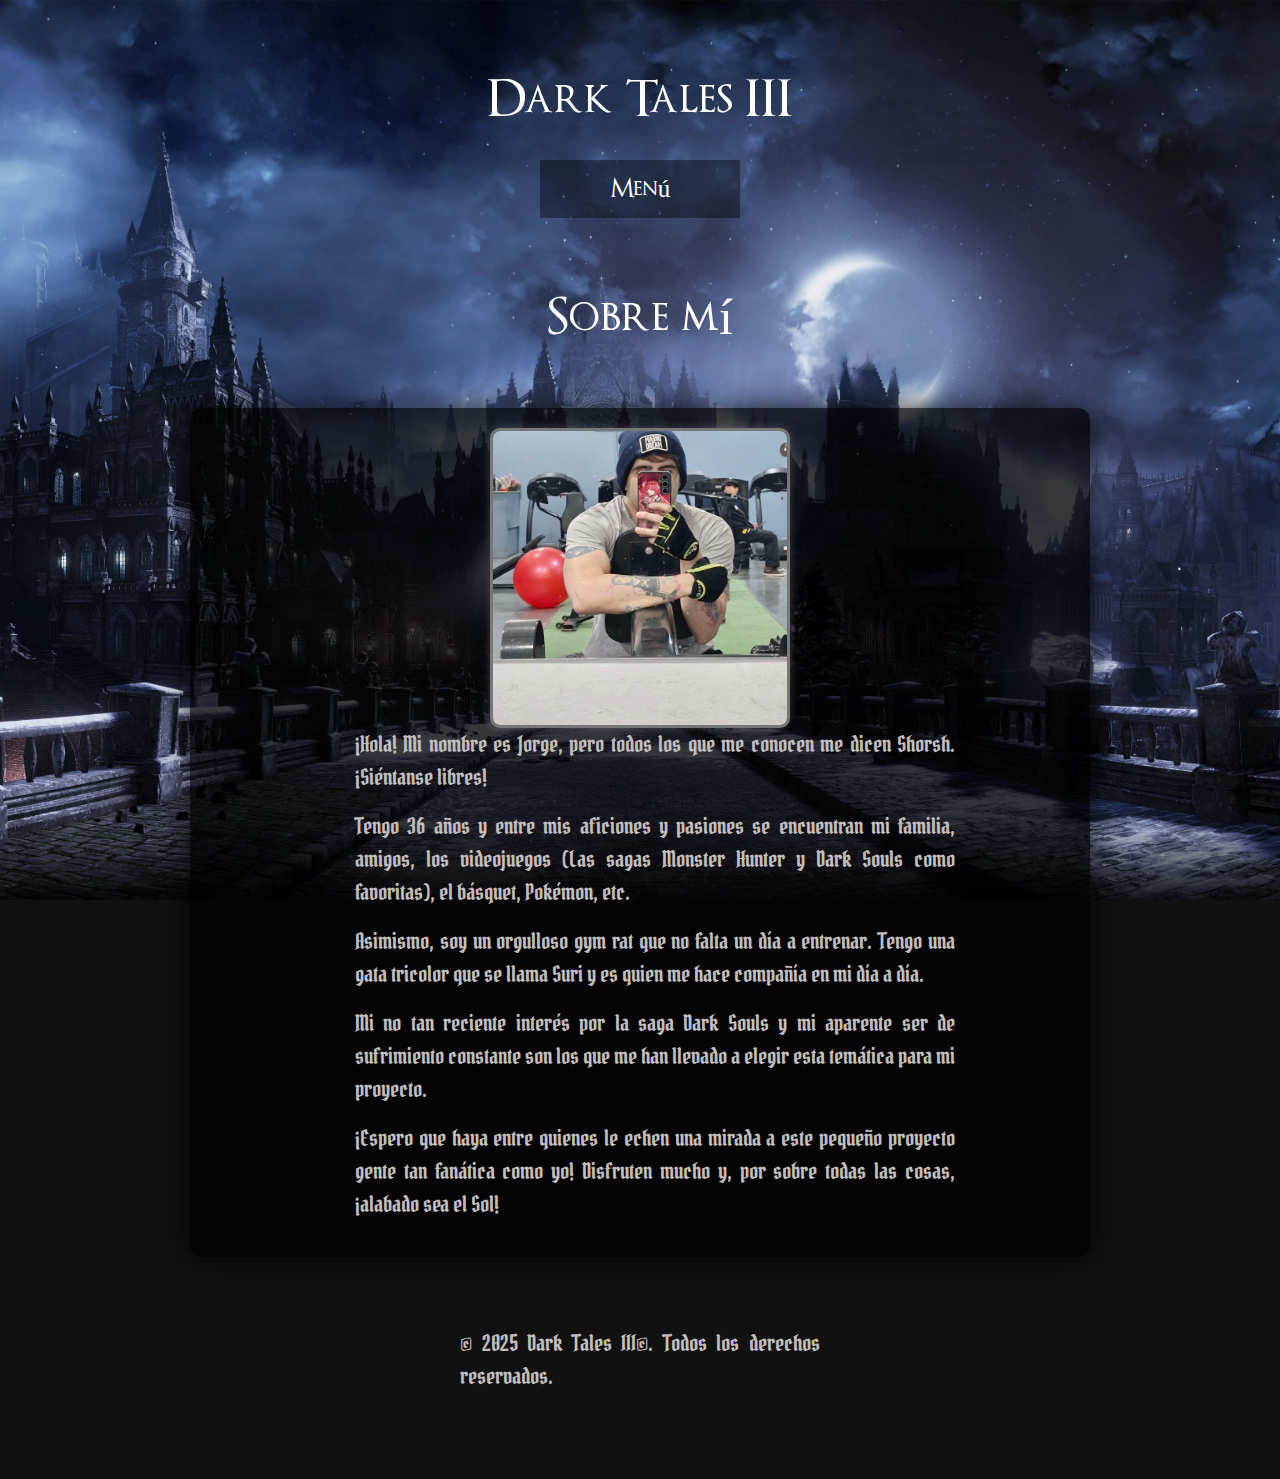
<file: about-me.html>
<!DOCTYPE html>
<html lang="es">
<head>
    <meta charset="UTF-8">
    <meta name="viewport" content="width=device-width, initial-scale=1.0">
    <title>SOBRE MI</title>
    <link href="https://cdn.jsdelivr.net/npm/bootstrap@5.3.0/dist/css/bootstrap.min.css" rel="stylesheet">
    <link rel="stylesheet" href="./style/styles.css">
    
</head>
<body>
    <div class="container">
        <header>
            <h1>Dark Tales III</h1>
            <nav>
                <button class="dropdown-button">Menú</button>
                <div class="dropdown-menu">
                <a href="index.html">Inicio</a>
                <a href="lore.html">Lore</a>
                <a href="galery.html">Galería</a>
                <a href="contact.html">Contacto</a>
                </div>
            </nav>
        </header>
        <div class="d-flex justify-content-end">
        </div>
        <h1>Sobre mí</h1>
        <div class="about-container">
            <img class="about-image" src="./img/Shorsh.jpg" alt="It's me, Mario">
            <div class="about-text">
                <p>¡Hola! Mi nombre es Jorge, pero todos los que me conocen me dicen Shorsh. ¡Siéntanse libres!</p>
                <p>Tengo 36 años y entre mis aficiones y pasiones se encuentran mi familia, amigos, los videojuegos (Las sagas Monster Hunter y Dark Souls como favoritas), el básquet, Pokémon, etc.</p>
                <p>Asimismo, soy un orgulloso gym rat que no falta un día a entrenar. Tengo una gata tricolor que se llama Suri y es quien me hace compañía en mi día a día.</p>
                <p>Mi no tan reciente interés por la saga Dark Souls y mi aparente ser de sufrimiento constante son los que me han llevado a elegir esta temática para mi proyecto.</p>
                <p>¡Espero que haya entre quienes le echen una mirada a este pequeño proyecto gente tan fanática como yo! Disfruten mucho y, por sobre todas las cosas, ¡alabado sea el Sol!</p>
            </div>
        </div>
        <footer>
            <p>&copy; 2025 Dark Tales III©. Todos los derechos reservados.</p>
        </footer>
    </div>
</body>
</html>
</file>
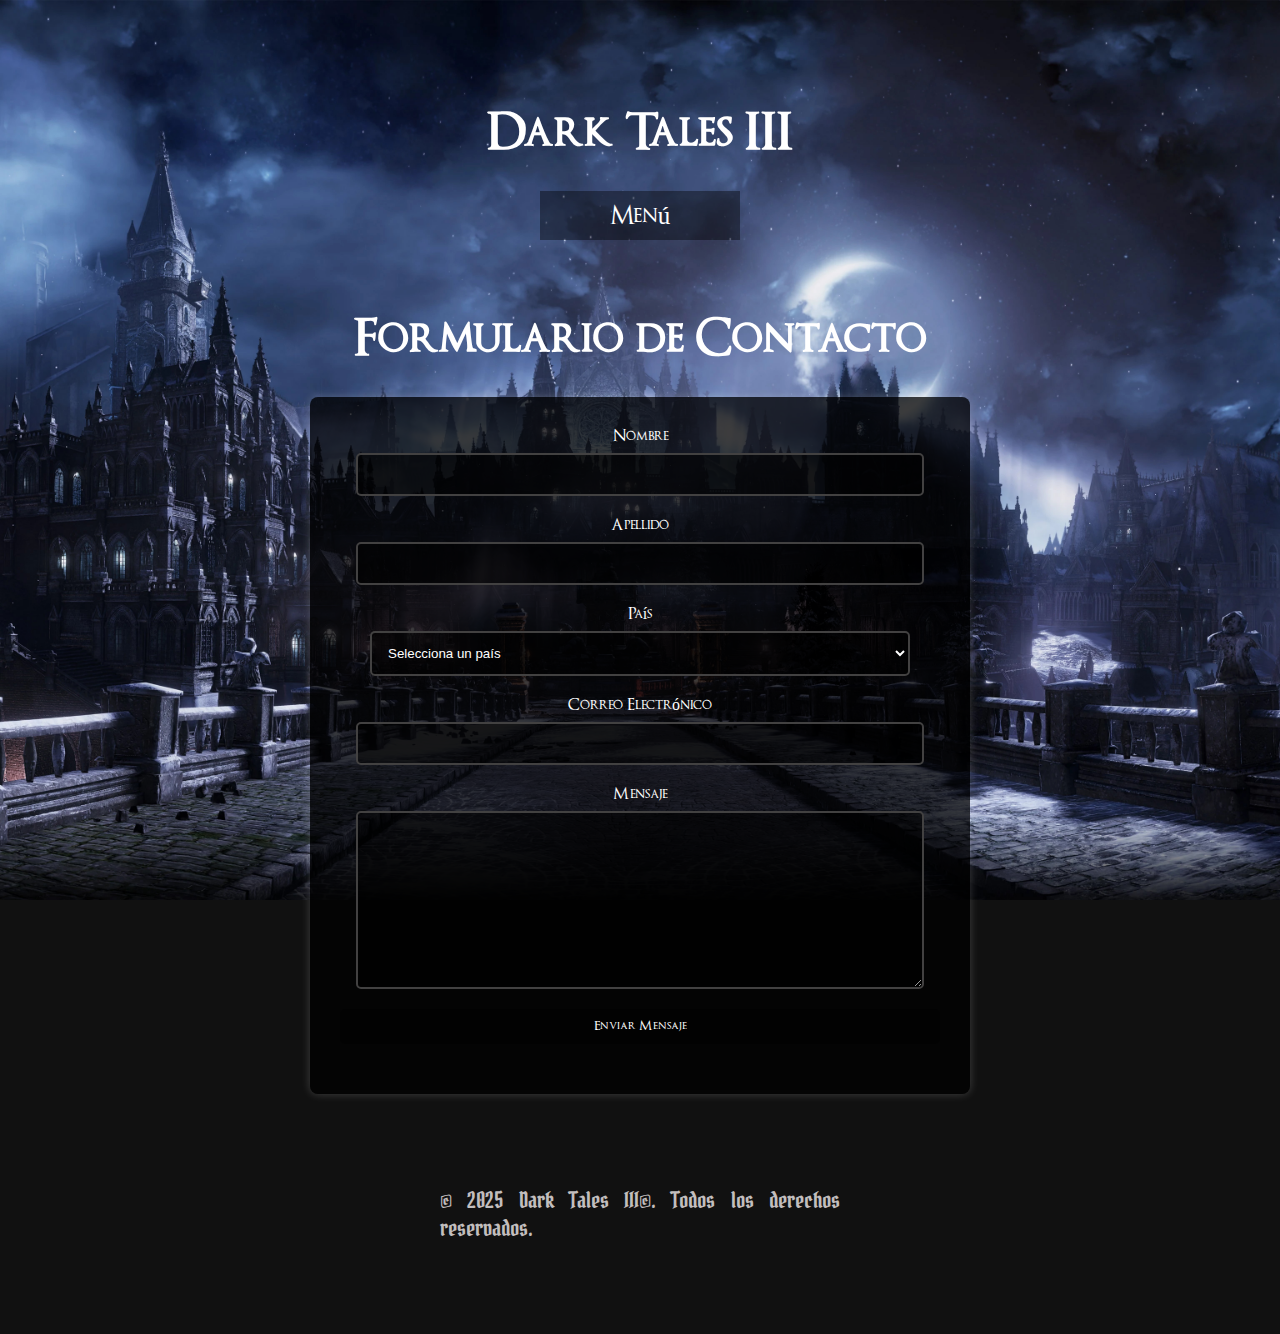
<file: contact.html>
<!DOCTYPE html>
<html lang="es">
<head>
    <meta charset="UTF-8">
    <meta name="viewport" content="width=device-width, initial-scale=1.0">
    <title>Contacto</title>
    <link rel="stylesheet" href="./style/styles.css">
<body>
    <div class="container">
        <header>
            <h1>Dark Tales III</h1>
            <nav>
                <button class="dropdown-button">Menú</button>
                <div class="dropdown-menu">
                <a href="index.html">Inicio</a>
                <a href="lore.html">Lore</a>
                <a href="galery.html">Galería</a>
                <a href="about-me.html">Sobre mí</a>
                </div>
            </nav>
        </header>

        <h1>Formulario de Contacto</h1>
        <div class="form-container">
            <form action="submit_form.php" method="POST">
                <div class="form-group">
                    <label for="nombre">Nombre</label>
                    <input type="text" id="nombre" name="nombre" required>
                </div>

                <div class="form-group">
                    <label for="apellido">Apellido</label>
                    <input type="text" id="apellido" name="apellido" required>
                </div>

                <div class="form-group">
                    <label for="pais">País</label>
                    <select id="pais" name="pais" required>
                        <option value="">Selecciona un país</option>
                        <option value="Argentina">Argentina</option>
                        <option value="Brasil">Brasil</option>
                        <option value="Bolivia">Bolivia</option>
                        <option value="Chile">Chile</option>
                        <option value="Colombia">Colombia</option>
                        <option value="México">México</option>
                        <option value="Paraguay">Paraguay</option>
                        <option value="Perú">Perú</option>
                    </select>
                </div>

                <div class="form-group">
                    <label for="email">Correo Electrónico</label>
                    <input type="email" id="email" name="email" required>
                </div>

                <div class="form-group">
                    <label for="mensaje">Mensaje</label>
                    <textarea id="mensaje" name="mensaje" required></textarea>
                </div>

                <div class="form-group">
                    <button type="submit">Enviar Mensaje</button>
                </div>
            </form>
        </div>

        <footer>
            <p>&copy; 2025 Dark Tales III©. Todos los derechos reservados.</p>
        </footer>
    </div>
</body>
</html>
</file>
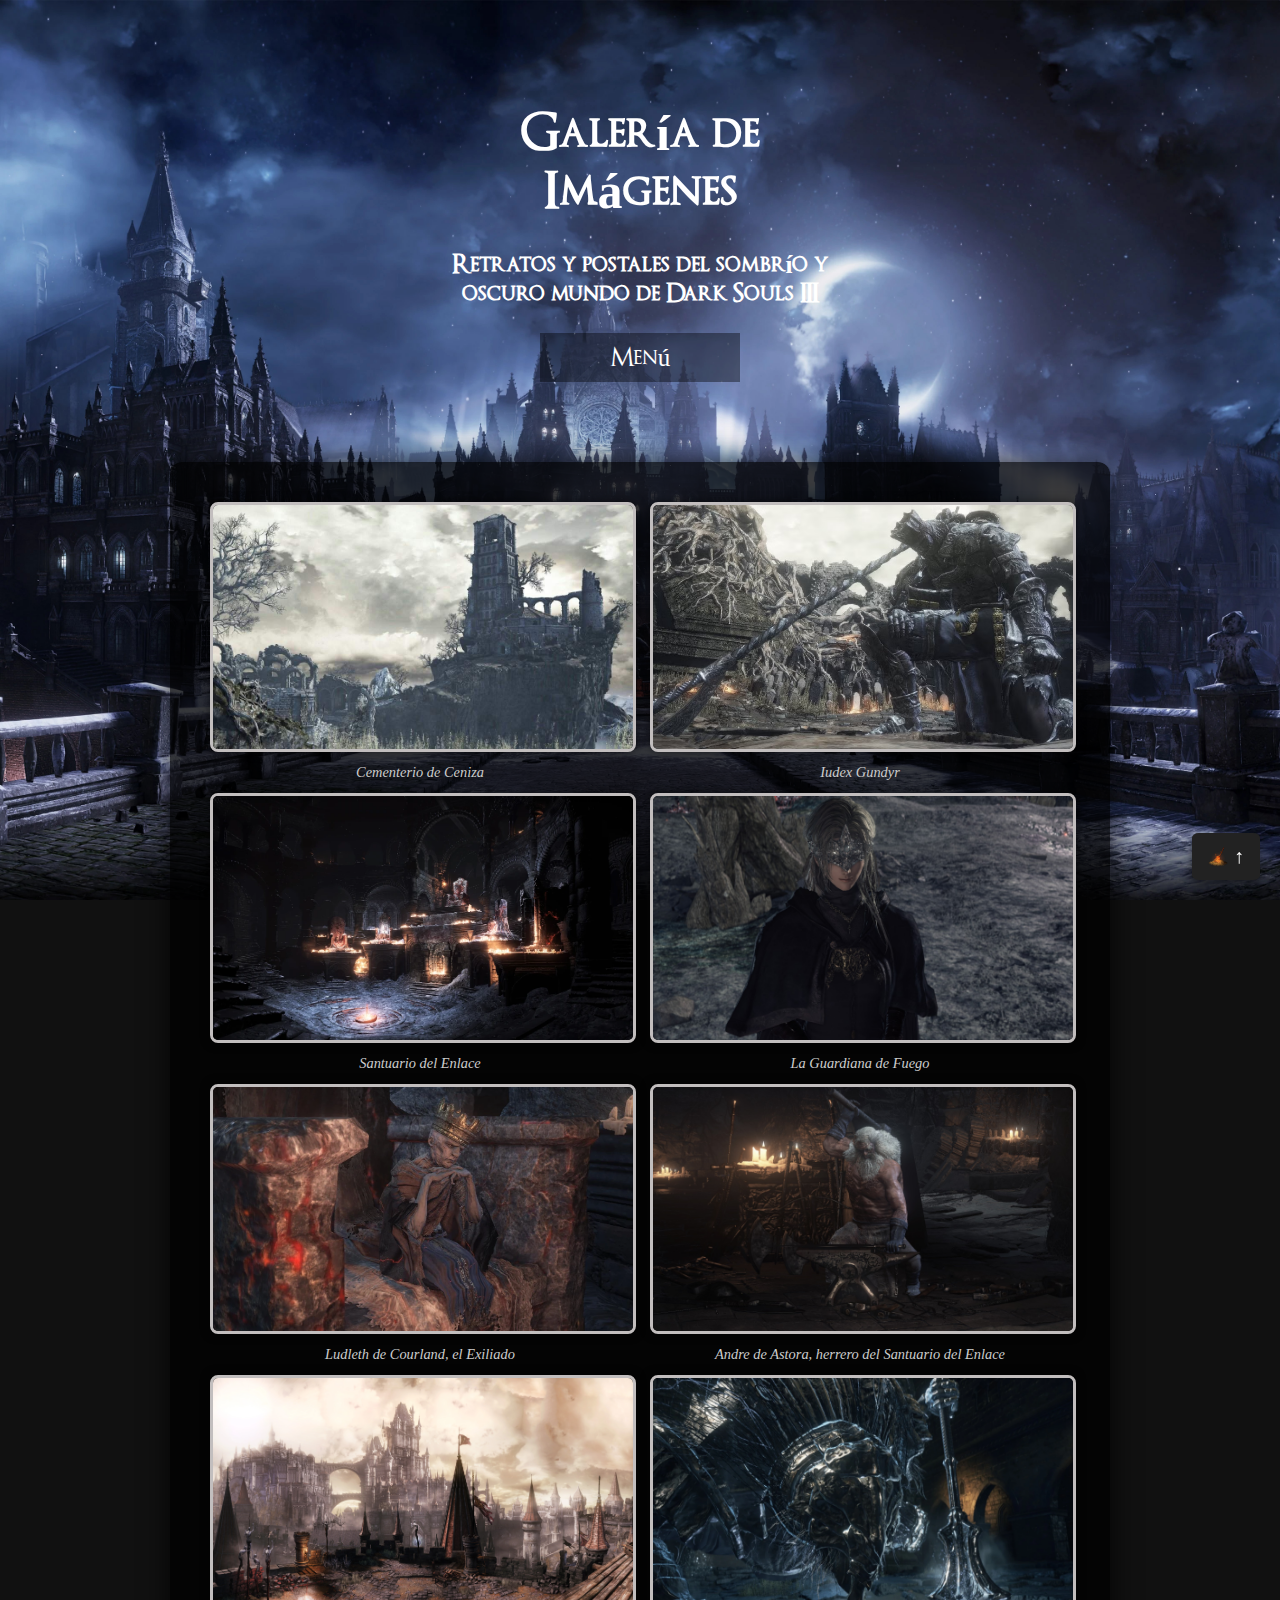
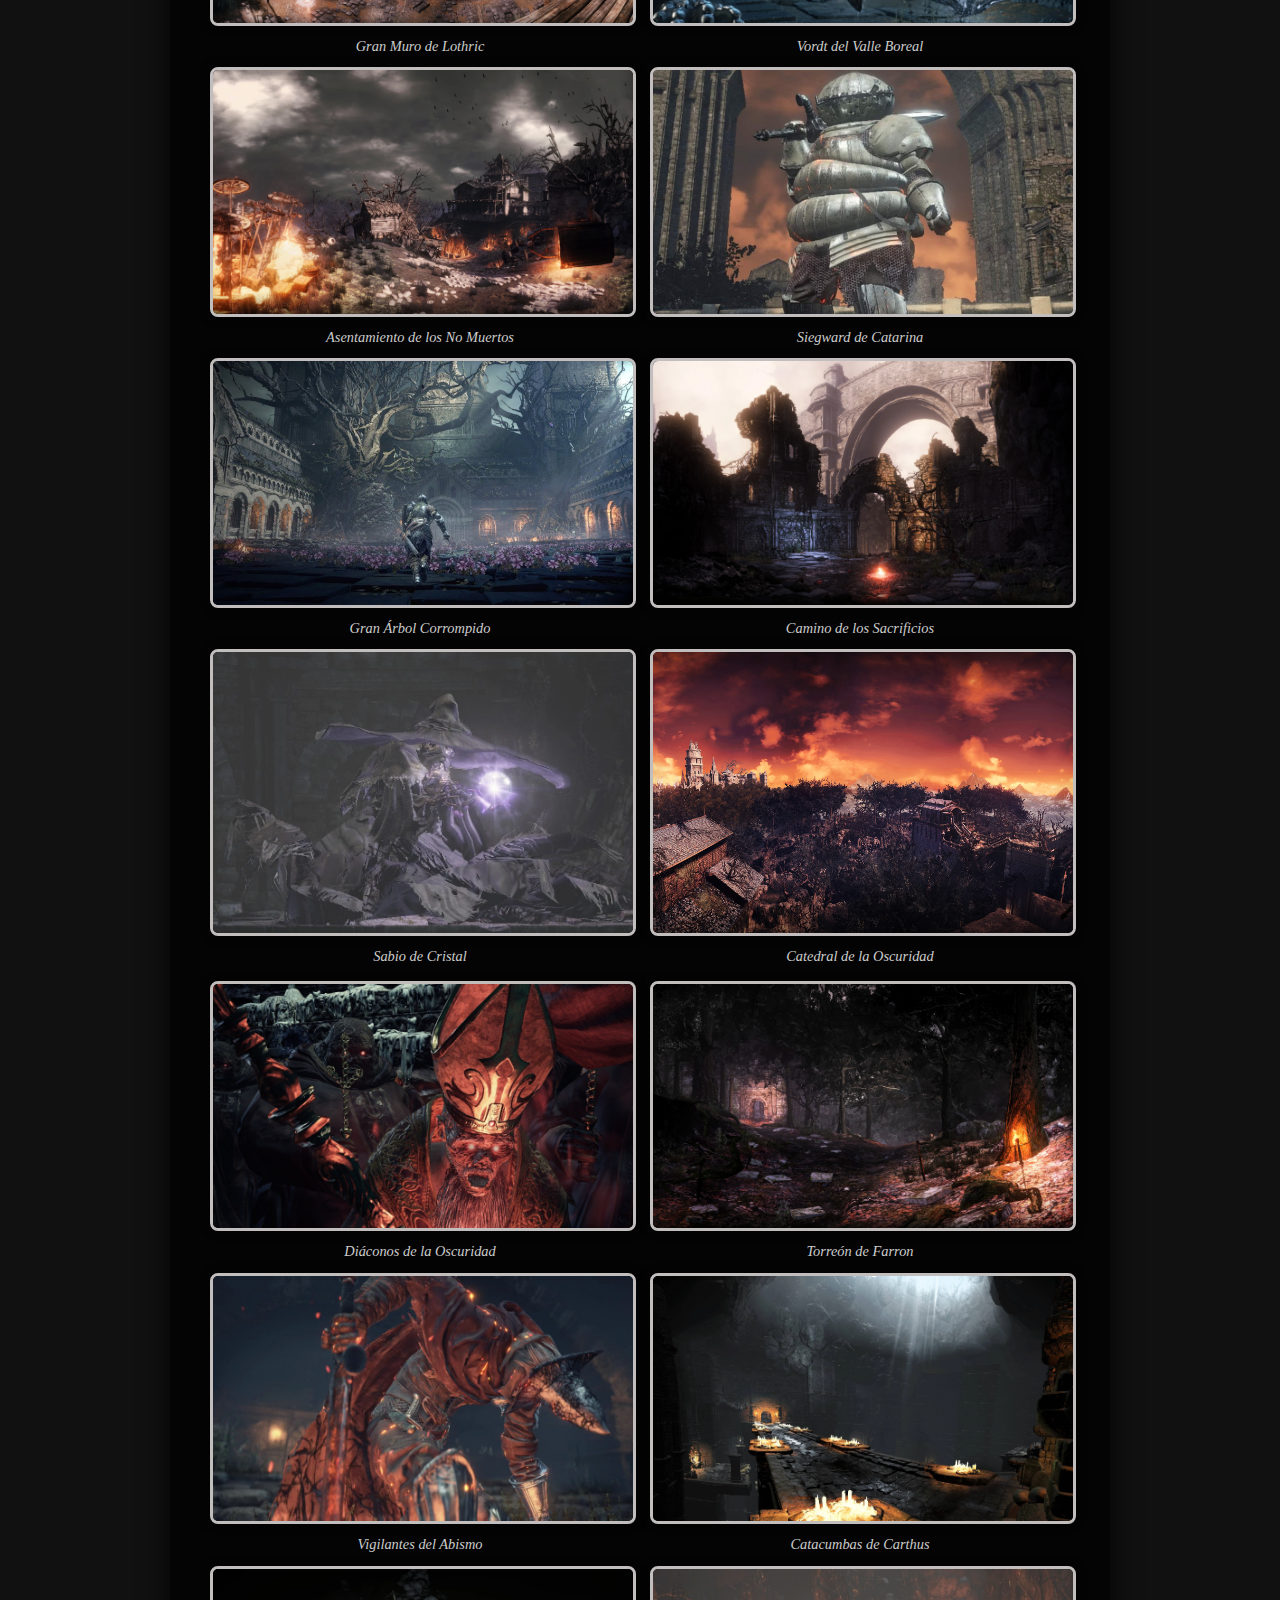
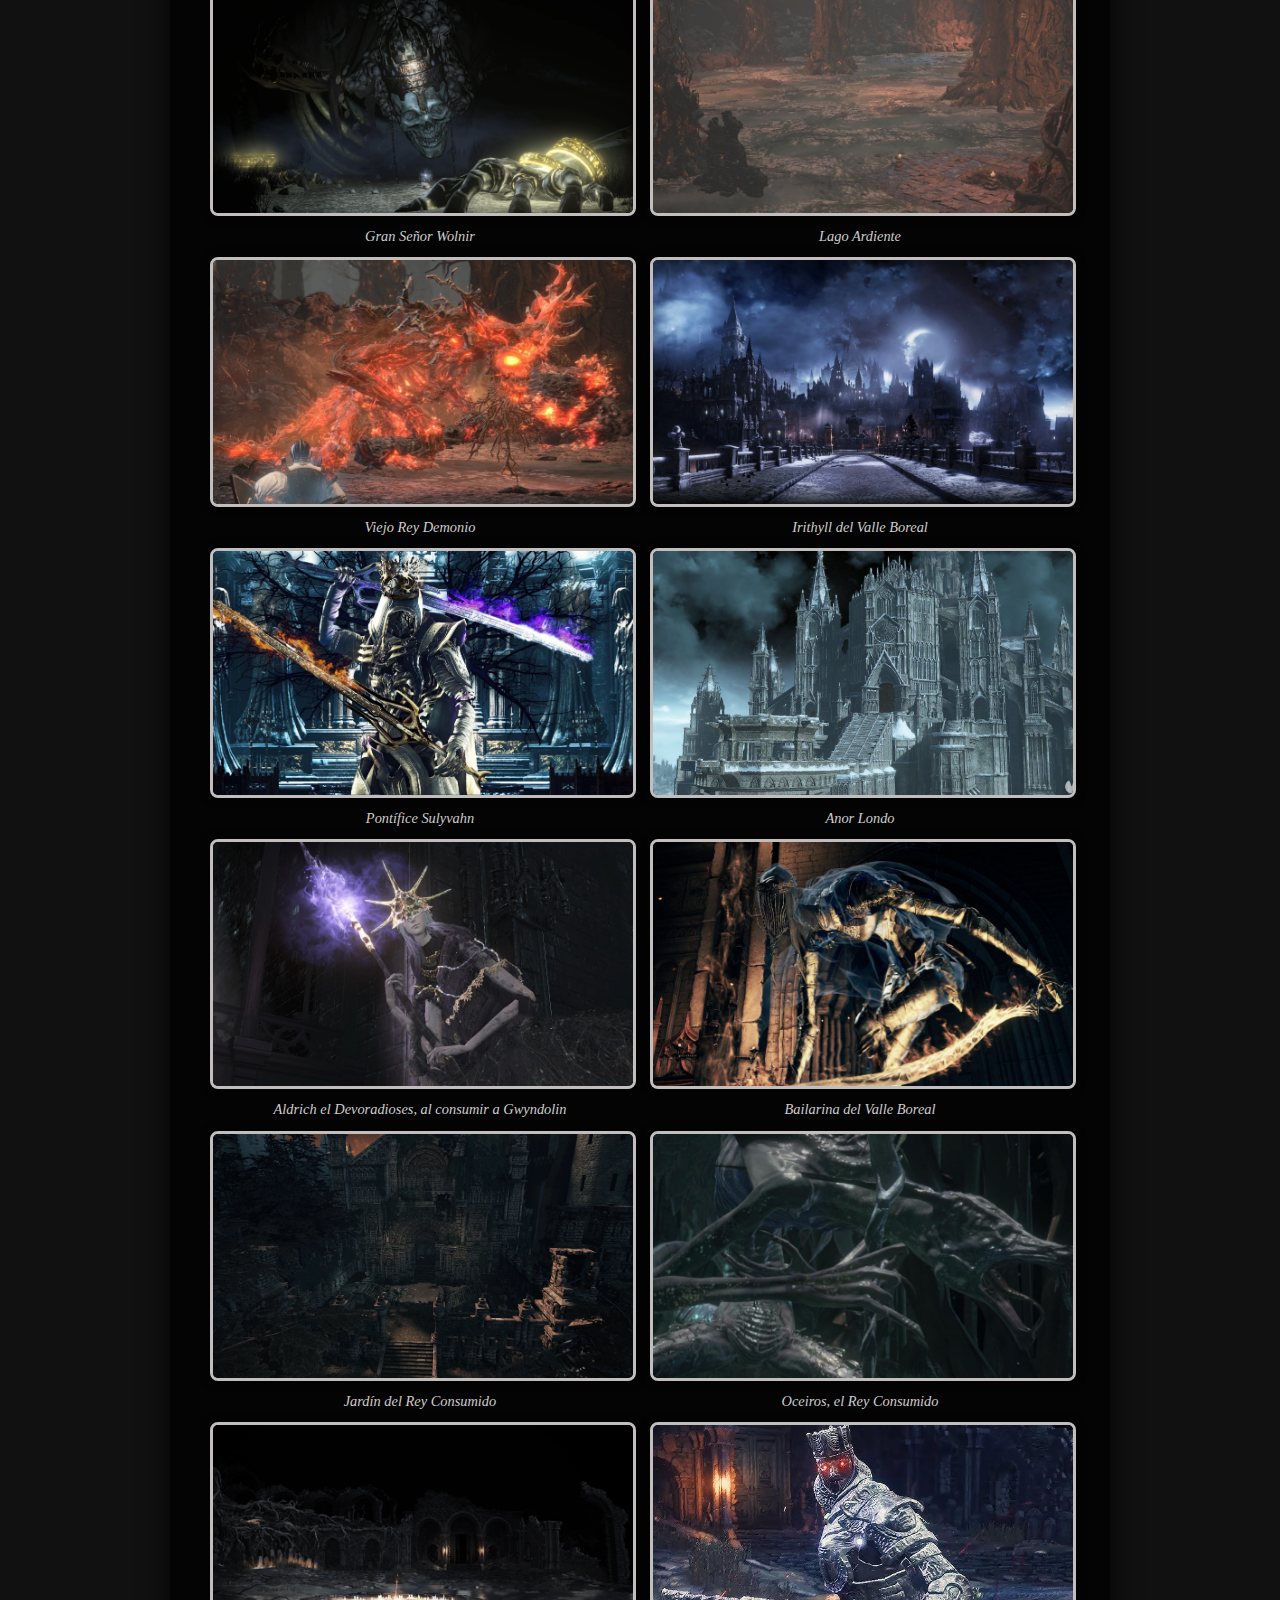
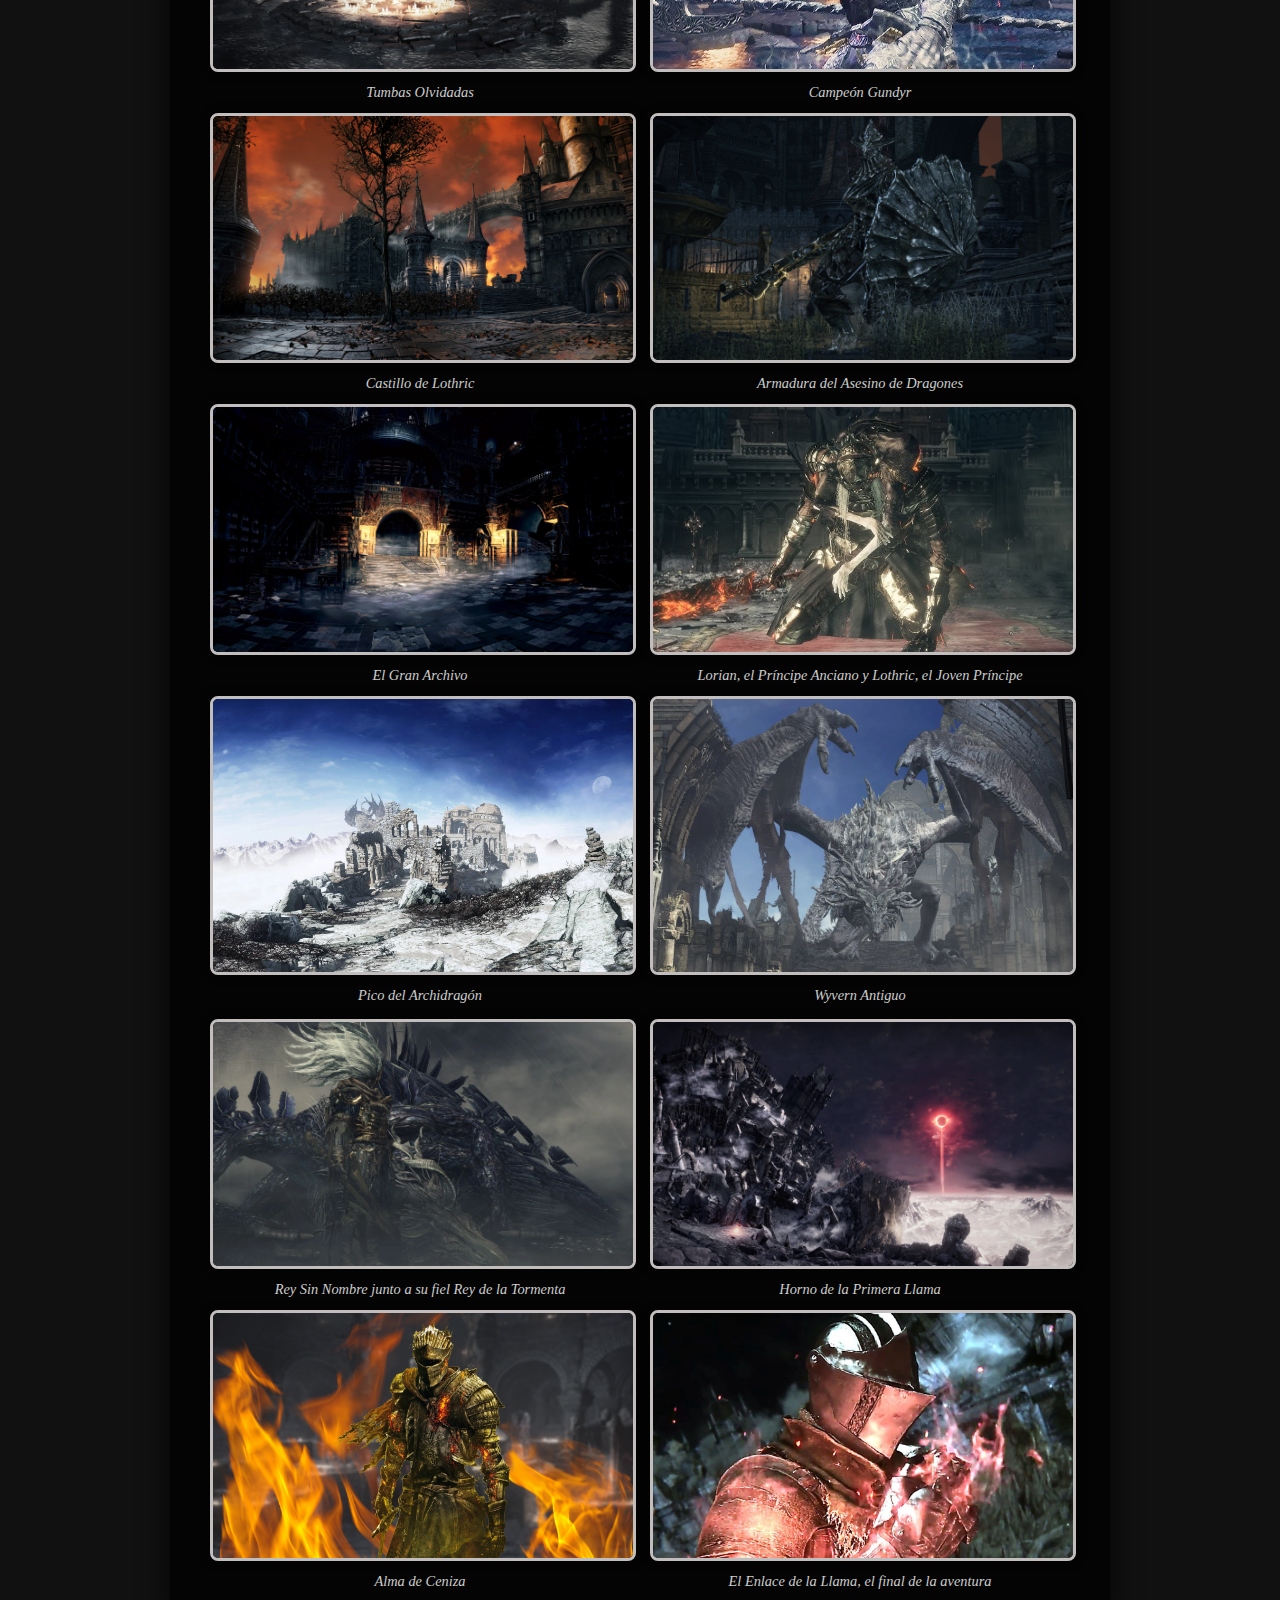
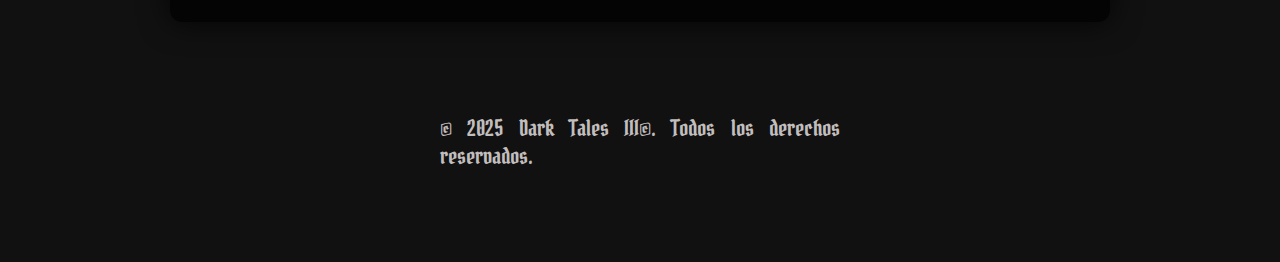
<file: galery.html>
<!DOCTYPE html>
<html lang="es">
<head>
    <meta charset="UTF-8">
    <meta name="viewport" content="width=device-width, initial-scale=1.0">
    <title>Galería de Imágenes</title>
    <link rel="stylesheet" href="./style/styles.css">
</head>
<body>
    <div id="top"></div>
        <header>
            <h1>Galería de Imágenes</h1>
            <h3>Retratos y postales del sombrío y oscuro mundo de Dark Souls III</h3>
            <nav>
                <button class="dropdown-button">Menú</button>
                <div class="dropdown-menu">
                <a href="index.html">Inicio</a>
                <a href="lore.html">Lore</a>
                <a href="about-me.html">Sobre mí</a>
                <a href="contact.html">Contacto</a>
                </div>
            </nav>
        </header>
    </div>
    
    <div class="about-container">
        <div class="galeria">
            <figure>
                <img class="galery-img" src="./img/cementerio-ds.jpg" alt="Cementerio de Ceniza, donde todo comienza.">
                <figcaption>Cementerio de Ceniza</figcaption>
            </figure>
            <figure>
                <img class="galery-img" src="./img/dark-souls-3-iudex-gundyr.avif" alt="Iudex Gundyr, nuestra primera prueba.">
                <figcaption>Iudex Gundyr</figcaption>
            </figure>
            <figure>
                <img class="galery-img" src="./img/Santuario_de_Enlace.webp" alt="El Santuario del Enlace, nuestro hogar en Dark Souls III.">
                <figcaption>Santuario del Enlace</figcaption>
            </figure>
            <figure>
                <img class="galery-img" src="./img/guardiana-de-fuego.jpeg" alt="La Guardiana de Fuego, nuestra fiel compañera y guía.">
                <figcaption>La Guardiana de Fuego</figcaption>
            </figure>
            <figure>
                <img class="galery-img" src="./img/Ludleth-the-exiled.webp" alt="Ludleth el Exiliado, el único de los Señores que permaneció en su trono.">
                <figcaption>Ludleth de Courland, el Exiliado</figcaption>
            </figure>
            <figure>
                <img class="galery-img" src="./img/andre-de-astora.jpg" alt="Andre, nuestro herrero de confianza.">
                <figcaption>Andre de Astora, herrero del Santuario del Enlace</figcaption>
            </figure>
            <figure>
                <img class="galery-img" src="./img/Gran_muro_de_Lothric.webp" alt="El Gran Muro de Lothric, fortaleza imponente.">
                <figcaption>Gran Muro de Lothric</figcaption>
            </figure>
            <figure>
                <img class="galery-img" src="./img/Vordt_del_Valle_Boreal.webp" alt="Vord del Valle Boreal. ¿Quién es un buen chico?.">
                <figcaption>Vordt del Valle Boreal</figcaption>
            </figure>
            <figure>
                <img class="galery-img" src="./img/Undead_Settlement_-_09.webp" alt="La casa de los huecos, el Asentamiento de los No Muertos.">
                <figcaption>Asentamiento de los No Muertos</figcaption>
            </figure>
            <figure>
                <img class="galery-img" src="./img/siegward-de-catarina.avif" alt="Siegward de Catarina, un ser de Luz en la Oscuridad.">
                <figcaption>Siegward de Catarina</figcaption>
            </figure>
            <figure>
                <img class="galery-img" src="./img/gran-arbol.jpg" alt="Gran Árbol Corrompido, tiene un regalo para nosotros.">
                <figcaption>Gran Árbol Corrompido</figcaption>
            </figure>
            <figure>
                <img class="galery-img" src="./img/Camino_de_los_Sacrificios.webp" alt="Camino de los Sacrificios. Oh, Anri.">
                <figcaption>Camino de los Sacrificios</figcaption>
            </figure>
            <figure>
                <img class="galery-img" src="./img/Sabio_de_cristal.webp" alt="El Sabio de Cristal. ¿Cuál es el verdadero?.">
                <figcaption>Sabio de Cristal</figcaption>
            </figure>
            <figure>
                <img class="galery-img" src="./img/Catedral_de_la_Oscuridad.webp" alt="Catedral de la Oscuridad, hogar de Aldrich.">
                <figcaption>Catedral de la Oscuridad</figcaption>
            </figure>
            <figure>
                <img class="galery-img" src="./img/diaconos.jpg" alt="Los Diáconos de la Oscuridad, fieles seguidores de Aldrich.">
                <figcaption>Diáconos de la Oscuridad</figcaption>
            </figure>
            <figure>
                <img class="galery-img" src="./img/Torreon_de_Farron.webp" alt="Torreón de Farron, un pantano putrefacto.">
                <figcaption>Torreón de Farron</figcaption>
            </figure>
            <figure>
                <img class="galery-img" src="./img/Vigilantote.jpg" alt="Vigilantes del Abismo, Señores de Ceniza corrompidos por la energía del Vacío.">
                <figcaption>Vigilantes del Abismo</figcaption>
            </figure>
            <figure>
                <img class="galery-img" src="./img/Catacumbas_de_Carthus.webp" alt="Las Catacumbas de Carthus nos reciben con un Halloween adelantado.">
                <figcaption>Catacumbas de Carthus</figcaption>
            </figure>
            <figure>
                <img class="galery-img" src="./img/Great_Lord_Wolnir.webp" alt="Gran Señor Wolnir, gobernante cruel que hizo un pacto con el Abismo.">
                <figcaption>Gran Señor Wolnir</figcaption>
            </figure>
            <figure>
                <img class="galery-img" src="./img/lago-ardiente.jpg" alt="El Lago Ardiente, fuente inagotable de titanita.">
                <figcaption>Lago Ardiente</figcaption>
            </figure>
            <figure>
                <img class="galery-img" src="./img/viejo-rey-demonio.jpg" alt="El Viejo Rey Demonio, monarca caído en desgracia.">
                <figcaption>Viejo Rey Demonio</figcaption>
            </figure>
            <figure>
                <img class="galery-img" src="./img/Irithyll_del_Valle_Boreal.webp" alt="Irithyll del Valle Boreal. Uno de los lugares más hermosos del reino de Lothric.">
                <figcaption>Irithyll del Valle Boreal</figcaption>
            </figure>
            <figure>
                <img class="galery-img" src="./img/pontifice-s.webp" alt="Pontífice Sulyvahn, el miedo encarnado de muchos.">
                <figcaption>Pontífice Sulyvahn</figcaption>
            </figure>
            <figure>
                <img class="galery-img" src="./img/anor-londo.jpg" alt="La magnífica y nostálgica Anor Londo, ciudad de Dioses.">
                <figcaption>Anor Londo</figcaption>
            </figure>
            <figure>
                <img class="galery-img" src="./img/Aldrich_el_Devoradioses_01.webp" alt="Aldrich el Devoradioses.">
                <figcaption>Aldrich el Devoradioses, al consumir a Gwyndolin</figcaption>
            </figure>
            <figure>
                <img class="galery-img" src="./img/dancer-boreal-valley.jpg" alt="La Bailarina del Valle Boreal, torturada por Sulyvahn y convertida en un monstruo.">
                <figcaption>Bailarina del Valle Boreal</figcaption>
            </figure>
            <figure>
                <img class="galery-img" src="./img/Jardin_del_Rey_Consumido.webp" alt="Jardín del Rey Consumido, la antesala de la batalla con Oceiros.">
                <figcaption>Jardín del Rey Consumido</figcaption>
            </figure>
            <figure>
                <img class="galery-img" src="./img/oceiros.jpg" alt="Oceiros, el Rey Consumido, transformado en un dragón ciego y demente.">
                <figcaption>Oceiros, el Rey Consumido</figcaption>
            </figure>
            <figure>
                <img class="galery-img" src="./img/Tumbas_Olvidadas.webp" alt="Las Tumbas Olvidadas, pasado de un presente fresco.">
                <figcaption>Tumbas Olvidadas</figcaption>
            </figure>
            <figure>
                <img class="galery-img" src="./img/campeon-gundyr.jpg" alt="El Campeón Gundyr, Iudex 2.0.">
                <figcaption>Campeón Gundyr</figcaption>
            </figure>
            <figure>
                <img class="galery-img" src="./img/Castillo_de_Lothric.webp" alt="El Castillo de Lothric, la guarida del joven Príncipe.">
                <figcaption>Castillo de Lothric</figcaption>
            </figure>
            <figure>
                <img class="galery-img" src="./img/Armadura_del_Asesino_de_dragones.webp" alt="Armadura del Asesino de Dragones, aka Ornstein 3.0.">
                <figcaption>Armadura del Asesino de Dragones</figcaption>
            </figure>
            <figure>
                <img class="galery-img" src="./img/Gran_Archivo.webp" alt="El Gran Archivo, donde los eruditos traidores desarrollaron sus conocimientos y magia.">
                <figcaption>El Gran Archivo</figcaption>
            </figure>
            <figure>
                <img class="galery-img" src="./img/lothric-lorian.jpg" alt="Lorian y Lothric.">
                <figcaption>Lorian, el Príncipe Anciano y Lothric, el Joven Príncipe</figcaption>
            </figure>
            <figure>
                <img class="galery-img" src="./img/Pico_del_Archidragon.webp" alt="Pico del Archidragón, hogar de secretos... y de dragones.">
                <figcaption>Pico del Archidragón</figcaption>
            </figure>
            <figure>
                <img class="galery-img" src="./img/Wyvern_antiguo_29.webp" alt="El Wyvern Antiguo, parece que la cabeza es su punto débil.">
                <figcaption>Wyvern Antiguo</figcaption>
            </figure>
            <figure>
                <img class="galery-img" src="./img/Nameless_King_Storm_King.webp" alt="Rey Sin Nombre y su tierna mascota.">
                <figcaption>Rey Sin Nombre junto a su fiel Rey de la Tormenta</figcaption>
            </figure>
            <figure>
                <img class="galery-img" src="./img/Horno_de_la_Primera_Llama.webp" alt="El Horno de la Primera Llama, el comienzo y el fin de todo.">
                <figcaption>Horno de la Primera Llama</figcaption>
            </figure>
            <figure>
                <img class="galery-img" src="./img/dark-souls-3-soul-of-cinder_sh66.png" alt="El Alma de Ceniza, nuestro yo pasado, presente y futuro.">
                <figcaption>Alma de Ceniza</figcaption>
            </figure>
            <figure>
                <img class="galery-img" src="./img/enlacedelallama.jpg" alt="El final predeterminado, el Enlace de la Llama.">
                <figcaption>El Enlace de la Llama, el final de la aventura</figcaption>
            </figure>
        </div>
    </div>
    <footer>
        <p>&copy; 2025 Dark Tales III©. Todos los derechos reservados.</p>
    </footer>
</div>
    </div>
    <a href="#top" class="boton-volver">
        <img src="./img/bonfire-img.png" alt="Volver al comienzo" class="icono">
        ↑
    </a>
</body>
</html>
</file>
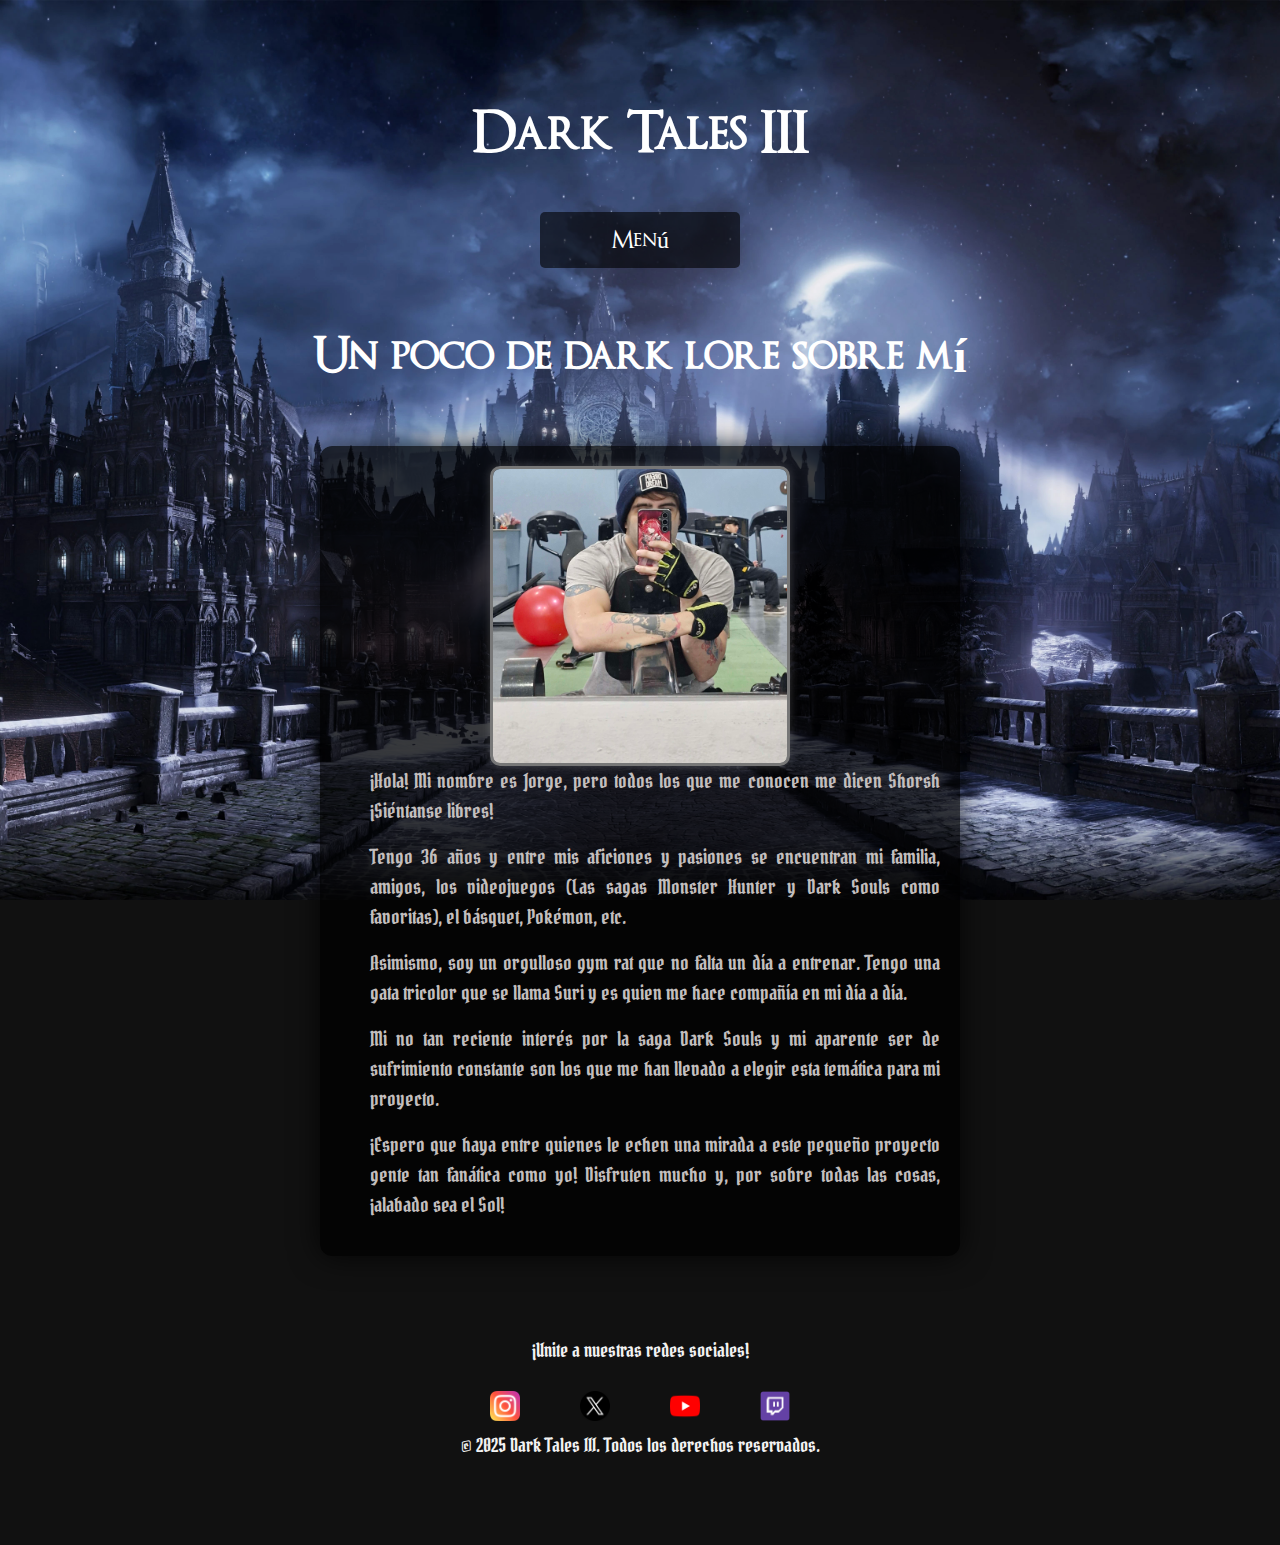
<file: pages/about-me.html>
<!DOCTYPE html>
<html lang="es">
<head>
    <meta charset="UTF-8">
    <meta name="viewport" content="width=device-width, initial-scale=1.0">
    <title>SOBRE MI</title>
    <link rel="stylesheet" href="https://cdn.jsdelivr.net/npm/bootstrap@5.3.3/dist/css/bootstrap.min.css">
    <link rel="stylesheet" href="../css/styles.css">
    <link rel="icon" href="../img/bonfire.png" type="image/png">
    <meta name="description" content="Un poco de información acerca del desarrollador del sitio web Dark Tales III. Una pequeña biografía acerca de mi.">
    <meta name="keywords" content="Biografía, Sobre-mi, Acerca-de-mi, About-me, Información-personal, Información, Quiénes-somos, Dark-souls-3, Dark-souls-III, Dark-Tales-3">
    <meta name="author" content="Jorge Fracalossi Martínez">
</head>
<body>
    <div>
        <header>
            <h1 class="title"><a href="../index.html">Dark Tales III</a></h1>
            <nav class="dropdown-row">
        <div class="dropdown-center">
            <button class="dropdown-button" type="button" data-bs-toggle="dropdown" aria-expanded="false">
                Menú
            </button>
            <ul class="dropdown-menu">
                <li><a class="dropdown-item" href="../index.html">Inicio</a></li>
                <li><a class="dropdown-item" href="./lore.html">Lore</a></li>
                <li><a class="dropdown-item" href="./galery.html">Galería</a></li>
                <li><a class="dropdown-item" href="#">Sobre mí</a></li>
                <li><a class="dropdown-item" href="./contact.html">Contacto</a></li>
            </ul>
            </div>
        </nav>
        </header>
        <div class="d-flex justify-content-end">
        </div>
        <h1 class="title-about-me">Un poco de dark lore sobre mí</h1>
        <div class="about-container">
            <img class="about-image" src="../img/Shorsh.jpg" alt="It's me, Mario">
            <div class="about-text">
                <p>¡Hola! Mi nombre es Jorge, pero todos los que me conocen me dicen Shorsh ¡Siéntanse libres!</p>
                <p>Tengo 36 años y entre mis aficiones y pasiones se encuentran mi familia, amigos, los videojuegos (Las sagas Monster Hunter y Dark Souls como favoritas), el básquet, Pokémon, etc.</p>
                <p>Asimismo, soy un orgulloso gym rat que no falta un día a entrenar. Tengo una gata tricolor que se llama Suri y es quien me hace compañía en mi día a día.</p>
                <p>Mi no tan reciente interés por la saga Dark Souls y mi aparente ser de sufrimiento constante son los que me han llevado a elegir esta temática para mi proyecto.</p>
                <p>¡Espero que haya entre quienes le echen una mirada a este pequeño proyecto gente tan fanática como yo! Disfruten mucho y, por sobre todas las cosas, ¡alabado sea el Sol!</p>
            </div>
        </div>
        <footer>
            <p class="p2">¡Unite a nuestras redes sociales!</p>
            <div class="footer-socials">
                <a href="https://www.instagram.com/shorsh.exe/profilecard/?igsh=MjJxNTRjdzZiZWty"><img class="footer-img" src="../img/ig-logo.png" alt="Instagram"></a>
                <a href="https://x.com/ShorshtheWolf"><img class="footer-img" src="../img/x-logo.png" alt="X"></a>
                <a href="https://www.youtube.com/@Shorsh."><img class="footer-img" src="../img/yt-logo.png" alt="YouTube"></a>
                <a href="https://www.twitch.tv/lifeofshorsh"><img class="footer-img" src="../img/tw-logo.png" alt="Twitch"></a>
            </div>
            <p class="p2">&copy; 2025 Dark Tales III. Todos los derechos reservados.</p>
        </footer>
    </div>
</body>
</html>
</file>
<file: style/styles.css>
/* Fuentes */

        @font-face {
            font-family: "optimusprinceps";
            src: url(../font/optimusprinceps/OptimusPrinceps.ttf);
        }

        @font-face {
            font-family: "enchantedland";
            src: url(../font/enchanted_land/enchantedland.otf);
        }

        @font-face {
            font-family: "pirataone";
            src: url(../font/pirata_one/PirataOne.ttf);
        }

        /* General */

        body {
        margin: 0;
        padding: 0;
        background-color: #111;
        background-image: url(../img/Irithyll_del_Valle_Boreal.jpg);
        background-size: cover;
        background-position: center;
        background-repeat: no-repeat;
        background-attachment: fixed;
        color: #fff;
        font-family: 'Georgia', serif;
        text-align: center;
        }

        .about-container {
            max-width: 900px;
            margin: 50px auto;
            padding: 20px;
            border-radius: 12px;
            background-color: rgba(0, 0, 0, 0.75);
            box-shadow: 0 0 30px rgba(0, 0, 0, 0.8);
            display: flex;
            flex-direction: row;
            align-items: center;
            justify-content: center;
            margin-top: 60px;
            flex-wrap: wrap;
        }

        header, footer {
            max-width: 400px;
            margin: 50px auto;
            text-align: center;
            background-color: none;
            padding: 20px;
        }

        .about-text {
            max-width: 600px;
            text-align: justify;
            margin-left: 30px;
        }

        .about-image {
            border: 3px solid #777;
            border-radius: 10px;
            box-shadow: 0 0 10px rgba(255, 255, 255, 0.2);
            max-width: 300px;
            height: auto;
        }

        h1 {
                font-family: 'optimusprinceps', serif;
                text-align: center;
                margin-bottom: 30px;
                font-size: 50px;
                color: #fff;
            }

            h2 {
                font-family: 'optimusprinceps', serif;
                text-align: center;
                margin-bottom: 30px;
                font-size: 30px;
                color: #fff;
                text-shadow: 
            0 0 10px rgba(255, 255, 255, 0.7),
            0 0 20px rgba(255, 255, 255, 0.5),
            0 0 30px rgba(255, 255, 255, 0.3),
            0 0 40px rgba(255, 255, 255, 0.2);
        transition: text-shadow 0.5s ease-in-out;
            }

            h3 {
                font-family: 'optimusprinceps', serif;
                text-align: center;
                font-size: 25px;
            }

            h4 {
                font-family: 'optimusprinceps', serif;
                font-size: 18px;
                text-align: center;
            }

            h1:hover {
        text-shadow: 
            0 0 20px rgba(255, 255, 255, 0.7),
            0 0 30px rgba(255, 255, 255, 0.5),
            0 0 40px rgba(255, 255, 255, 0.3),
            0 0 50px rgba(255, 255, 255, 0.2);
            }

            p {
                text-align: justify;
                font-family: 'pirataone';
                font-size: 22px;
                color: #c2bebe;
            }

            .p1 {
                text-align: center;
            }

            .p2 {
                font-size: 20px;
                color: #f2f2f2;
                text-align: center;
            }

        a {
            color: #87cefa;
            text-decoration: none;
            }

        section {
            margin-bottom: 40px;
            }

            /* Carrusel */

        .carrusel {
            position: relative;
            width: 100%;
            max-width: 600px;
            margin: 0 auto 40px;
            overflow: hidden;
            }

        .carrusel-slides {
            display: flex;
            transition: transform 0.5s ease-in-out;
            width: 500%;
        }
    
        .slide {
            width: 20%;
            box-sizing: border-box;
            padding: 10px;
        }
    
        .slide img, .slide video {
            max-width: 100%;
            height: auto;
            border-radius: 8px;
        }

        .slide figcaption {
            margin-top: 10px;
        }

        /* Flechas controladoras del carrusel */

        .flecha {
            position: absolute;
            top: 50%;
            transform: translateY(-50%) scale(0.8);
            background-color: rgba(0, 0, 0, 0.5);
            color: white;
            border: none;
            font-size: 2rem;
            padding: 10px;
            cursor: pointer;
            border-radius: 50%;
            z-index: 10;
            opacity: 0;
            pointer-events: none;
            filter: blur(2px);
            transition:
            opacity 0.3s ease,
            transform 0.3s ease,
            background-color 0.3s,
            filter 0.3s ease;
            }

        .carrusel:hover .flecha {
            opacity: 1;
            pointer-events: auto;
            transform: translateY(-50%) scale(1);
            filter: blur(0);
            }

        .flecha:hover {
            background-color: rgba(255, 255, 255, 0.3);
            transform: translateY(-50%) scale(1.1);
            }

        .flecha.izquierda {
            left: 10px;
            }

        .flecha.derecha {
            right: 10px;
            }

            /* Formulario de contacto */

            .form-container {
                font-family: "optimusprinceps", serif;
                font-size: auto;
                max-width: 600px;
                margin: 0 auto;
                background-color: rgba(0, 0, 0, 0.75);
                padding: 30px;
                border-radius: 8px;
                box-shadow: 0 0 10px rgba(255, 255, 255, 0.2);
            }
    
            .form-group {
                margin-bottom: 20px;
            }
    
            .form-group label {
                font-size: 16px;
                color: #fff;
                display: block;
                margin-bottom: 8px;
            }
    
            .form-group input,
            .form-group select,
            .form-group textarea {
                width: 90%;
                margin: 0 auto;
                display: block;
                padding: 12px;
                background-color: rgba(0, 0, 0, 0.6);
                color: #fff;
                border: 2px solid #424141;
                border-radius: 5px;
            }
    
            .form-group textarea {
                resize: vertical;
                height: 150px;
            }
    
            .form-group input:focus,
            .form-group select:focus,
            .form-group textarea:focus {
                border-color: #f0f0f0;
                outline: none;
            }
    
            .form-group button {
                font-family: "optimusprinceps", serif;
                background-color: rgba(0, 0, 0, 0.4);
                color: #fff;
                padding: 10px 20px;
                border: none;
                border-radius: 5px;
                cursor: pointer;
                width: 100%;
            }
    
            .form-group button:hover {
                background-color: rgba(0, 0, 0, 1);
            }

            /* Estilo de las Imágenes */

            .galery-img {
                width: 400px;
                height:auto;
                border: 2px, solid;
                border-radius: 10px;
                box-shadow: 0 4px 8px rgba(0,0,0,0.6);
            }

            .lore-img {
                width: 600px;
                height: auto;
                border: 3px, solid;
                border-radius: 5px;
                box-shadow: 0 4px 8px rgba(0, 0, 0, 0.6);
            }

            .index-img {
                width: 680px;
                height: auto;
                margin-top: 30px;
                border: 4px, solid;
                border-color: #ada9a9;
                border-radius: 10px;
                box-shadow: 0 4px 8px rgba(0, 0, 0, 0.5);
            }

            .lore-img-2 {
                width: 400px;
                height: auto;
                align-items: center;
                border: 2px, solid;
                border-radius: 5px;
                margin-left: 100px;
            }

            /* Botón bottom para volver al comienzo de la página */

            .boton-volver {
                position: fixed;
                bottom: 20px;
                right: 20px;
                background-color: #222;
                color: #fff;
                padding: 12px 16px;
                border-radius: 10%;
                text-decoration: none;
                font-size: 20px;
                box-shadow: 0 4px 8px rgba(0,0,0,0.5);
                display: flex;
                align-items: center;
                justify-content: center;
                gap: 6px;
                transition: background-color 0.3s ease;
            }
            
            .boton-volver:hover {
                background-color: #555;
            }
            
            .boton-volver .icono {
                width: 20px;
                height: 20px;
            }

            /* Estilo de Galería de Imágenes*/

            .galeria {
                display: grid;
                grid-template-columns: repeat(2, 1fr);
                gap: 20px;
                padding: 20px;
                max-width: 900px;
                margin: 0 auto;
            }
            
            .galery-img {
                width: 100%;
                height: 90%;
                border: solid, #c2bebe; 
                border-radius: 8px;
                box-shadow: 0 0 10px rgba(0, 0, 0, 0.5);
                transition: transform 0.3s ease, box-shadow 0.3s ease;
                object-fit: cover;
            }

            .galery-img:hover {
                transform: scale(1.05);
                box-shadow: 0 0 20px rgba(255, 255, 255, 0.6);
            }

            /* Figcaption (descripción en las imágenes)*/

            figure {
                margin: 0;
                text-align: center;
            }
            figcaption {
                margin-top: 8px;
                font-style: italic;
                font-size: 0.9rem;
                color: #ccc;
            }

            /* Menú desplegable */

            nav {
                position: relative;
                display: inline-block;
            }
        
            .dropdown-button {
                font-family: "optimusprinceps", serif;
                background-color: rgba(0, 0, 0, 0.4);
                color: white;
                padding: 10px 20px;
                border: none;
                cursor: pointer;
                font-size: 25px;
                width: 200px;
            }
        
            .dropdown-button:hover {
                background-color: rgba(0, 0, 0, 0.6);
            }
        
            .dropdown-menu {
                font-family: "optimusprinceps", serif;
                display: none;
                position: absolute;
                background-color: rgba(0, 0, 0, 0.4);
                min-width: 200px;
                box-shadow: 0px 8px 16px rgba(0,0,0,0.3);
                z-index: 1;
                font-size: 20px;
            }
        
            .dropdown-menu a {
                color: white;
                padding: 12px 16px;
                text-decoration: none;
                display: block;
            }
        
            .dropdown-menu a:hover {
                background-color: rgba(0, 0, 0, 0.5);
            }
        
            nav:hover .dropdown-menu {
                display: block;
            }

            li {
                list-style-type: none;
                text-align: center;
                margin-right: 30px;
            }

            .modal {
                display: none;
                position: fixed;
                z-index: 1000;
                padding-top: 60px;
                left: 0;
                top: 0;
                width: 100%;
                height: 100%;
                overflow: auto;
                background-color: rgba(0,0,0,0.7);
            }
            
            .modal-content {
                display: block;
                margin: auto;
                margin-top: 60px;
                max-width: 80%;
                max-height: 80vh;
                border: 5px, solid, #f2f2f2;
                border-radius: 10px;
                box-shadow: 0 0 30px rgba(250, 250, 250, 0.75);
                background-color: #111;
            }
            
            #caption {
                text-align: center;
                color: #ccc;
                margin-top: 15px;
                font-size: 18px;
                font-style: italic;
                font-family: "optimusprinceps", serif;
            }
            
            .close, .prev, .next {
                cursor: pointer;
                color: white;
                font-size: 2em;
                position: absolute;
                top: 50%;
                transform: translateY(-50%);
                user-select: none;
                padding: 16px;
            }
            
            .close {
                top: 15px;
                right: 35px;
                font-size: 3em;
                transform: none;
            }
            
            .prev { left: 10px; }
            .next { right: 10px; }
            
            @media (max-width: 600px) {
                .close, .prev, .next { font-size: 1.5em; }
            }
</file>
<file: css/styles.css>
/* Fonts */
@font-face {
  font-family: "optimusprinceps";
  src: url(../font/optimusprinceps/OptimusPrinceps.ttf);
}
@font-face {
  font-family: "enchantedland";
  src: url(../font/enchanted_land/enchantedland.otf);
}
@font-face {
  font-family: "pirataone";
  src: url(../font/pirata_one/PirataOne.ttf);
}
/* Body variable */
body {
  margin: 0;
  padding: 0;
  background-color: #111;
  background-image: url(../img/Irithyll_del_Valle_Boreal.jpg);
  background-size: cover;
  background-position: center;
  background-repeat: no-repeat;
  background-attachment: fixed;
  color: #fff;
  font-family: "Georgia", serif;
  text-align: center;
}

/* Mixin mobile */
header {
  display: grid;
  width: 100%;
  max-width: 1200px;
  margin: 0 auto;
  grid-template-columns: repeat(5, 1fr);
  grid-template-rows: repeat(3, auto);
  row-gap: 20px;
  padding: 20px;
}
header .title {
  grid-column: 1/6;
  grid-row: 1;
  justify-self: center;
  position: relative;
  text-align: center;
  margin: 30px 0 0;
  font-size: 3.5em;
  font-weight: 800;
}
header .title a {
  color: inherit;
  text-decoration: none;
  cursor: pointer;
}
header h1:hover {
  text-shadow: 0 0 20px rgba(255, 255, 255, 0.7), 0 0 30px rgba(255, 255, 255, 0.5), 0 0 40px rgba(255, 255, 255, 0.3), 0 0 50px rgba(255, 255, 255, 0.2);
}
header .dropdown-row {
  grid-column: 3;
  grid-row: 2;
  justify-self: center;
  position: relative;
  margin-top: 25px;
  margin-bottom: -30px;
}
header .dropdown-row:hover .dropdown-menu {
  display: block;
}
header .dropdown-row .dropdown-button {
  width: 200px;
  padding: 10px 20px;
  background-color: rgba(0, 0, 0, 0.6);
  color: white;
  border: none;
  border-radius: 5px;
  cursor: pointer;
  font-family: "optimusprinceps", serif;
  font-size: 1.5em;
}
header .dropdown-row .dropdown-menu {
  width: 200px;
  display: none;
  position: absolute;
  top: 100%;
  left: 50%;
  transform: translateX(-50%);
  background-color: rgba(0, 0, 0, 0.7);
  border: none;
  border-radius: 2px;
  padding: 10px;
  z-index: 1000;
  font-family: "optimusprinceps", serif;
  font-size: 1.5em;
  text-align: center;
}
header .dropdown-row .dropdown-menu .dropdown-item:hover {
  background-color: rgba(0, 0, 0, 0.7);
}
header .dropdown-row .dropdown-menu ul {
  list-style: none;
  margin: 0;
  padding: 0;
}
header .dropdown-row .dropdown-menu li {
  margin: 5px 0;
}
header .dropdown-row .dropdown-menu a {
  color: white;
  text-decoration: none;
}
header .h2-dark {
  grid-column: 2/5;
  grid-row: 3;
  position: relative;
  justify-self: center;
  margin-top: 50px;
  margin-bottom: -30px;
  font-size: 2em;
  font-family: "optimusprinceps", serif;
  font-weight: 800;
  text-align: center;
  color: #fff;
  text-shadow: 0 0 10px rgba(255, 255, 255, 0.7), 0 0 20px rgba(255, 255, 255, 0.5), 0 0 30px rgba(255, 255, 255, 0.3), 0 0 40px rgba(255, 255, 255, 0.2);
  transition: text-shadow 0.5s ease-in-out;
}
header .h3-header {
  grid-column: 1/6;
  grid-row: 3;
  position: relative;
  justify-self: center;
  margin-bottom: -30px;
  font-size: 2em;
  font-family: "optimusprinceps", serif;
  font-weight: 800;
}

@media screen and (min-width: 375px) and (max-width: 767px) {
  header {
    display: grid;
    grid-template-columns: repeat(5, 1fr);
    gap: 15px;
    padding: 20px 10px;
    box-sizing: border-box;
    border: none;
    outline: none;
    box-shadow: none;
    background-color: transparent;
    color: #fff;
  }
  header header.container > * {
    grid-column: 2/5;
    text-align: center;
  }
  header .title {
    font-size: 2em;
    margin: 0;
    grid-row: 1;
    align-self: center;
  }
  header .dropdown-row {
    display: grid;
    gap: 10px;
    align-items: center;
    width: 200%;
    max-width: 200px;
  }
  header .dropdown-button {
    width: 100%;
    padding: 10px;
    font-size: 1em;
    background-color: rgba(0, 0, 0, 0.7);
    color: white;
    border: none;
    cursor: pointer;
  }
  header .dropdown-menu {
    width: 100%;
    background-color: rgba(0, 0, 0, 0.7);
    padding: 10px;
    border-radius: 5px;
  }
  header .dropdown-menu ul {
    list-style: none;
    padding: 0;
    margin: 0;
  }
  header .dropdown-menu li {
    margin: 8px 0;
  }
  header .dropdown-menu a {
    color: #fff;
    text-decoration: none;
    font-size: 1em;
  }
}
.h2-header {
  font-size: 1.2em;
  margin-top: 10px;
  margin-left: 20px;
}

.h3-header {
  font-size: 1.5em;
  margin-top: 30px;
}

header, footer {
  display: grid;
  max-width: 400px;
  margin: 50px auto;
  text-align: center;
  background-color: none;
  border: none;
  padding: 20px;
}

footer {
  grid-template-columns: repeat(4, 1fr);
  grid-template-rows: repeat(3, auto);
  gap: 10px;
  padding: 20px;
  text-align: center;
}
footer p {
  text-align: justify;
  font-family: "pirataone", serif;
  font-size: 1.25em;
  color: #c2bebe;
}
footer .p2 {
  font-size: 1.2em;
  color: #f2f2f2;
  text-align: center;
  grid-column: 1/5;
  font-family: "pirataone", serif;
}
footer .footer-socials {
  display: flex;
  justify-content: space-around;
  align-items: center;
  grid-column: 1/5;
}
footer a img {
  width: 30px;
  transition: transform 0.3s ease;
}
footer a:hover img {
  transform: scale(1.2);
  box-shadow: 0 0 8px rgba(255, 255, 255, 0.7);
  transition: all 0.3 ease;
  border-radius: 12px;
}
footer .footer-img {
  max-width: 30px;
  max-height: 30px;
  align-items: center;
}
@media screen and (min-width: 375px) and (max-width: 767px) {
  footer footer {
    grid-template-columns: 1fr 1fr;
    grid-template-rows: auto auto;
    padding: 10px;
    gap: 10px;
  }
  footer footer .footer-socials {
    flex-direction: row;
    gap: 10px;
  }
  footer footer .footer-socials .footer-socials a img {
    width: 25px;
  }
}

.about-container {
  max-width: 50%;
  margin: 60px auto 50px;
  padding: 20px;
  border-radius: 12px;
  background-color: rgba(0, 0, 0, 0.75);
  box-shadow: 0 0 30px rgba(0, 0, 0, 0.8);
  display: flex;
  flex-direction: row;
  align-items: center;
  justify-content: center;
  flex-wrap: wrap;
}
.about-container h2 {
  font-family: "optimusprinceps", serif;
  text-align: center;
  margin-bottom: 30px;
  font-size: 2em;
  color: #fff;
  text-shadow: 0 0 10px rgba(255, 255, 255, 0.7), 0 0 20px rgba(255, 255, 255, 0.5), 0 0 30px rgba(255, 255, 255, 0.3), 0 0 40px rgba(255, 255, 255, 0.2);
  transition: text-shadow 0.5s ease-in-out;
}
.about-container p {
  text-align: justify;
  font-family: "pirataone", serif;
  font-size: 1.25em;
  color: #c2bebe;
}
.about-container .index-img {
  width: 680px;
  height: auto;
  margin-top: 30px;
  border: 4px solid #ada9a9;
  border-radius: 10px;
  box-shadow: 0 4px 8px rgba(0, 0, 0, 0.5);
}
@media screen and (min-width: 375px) and (max-width: 767px) {
  .about-container {
    max-width: 95%;
    padding: 15px;
    flex-direction: column;
    align-items: center;
    text-align: center;
  }
  .about-container h2 {
    font-size: 1.6em;
    margin-bottom: 20px;
  }
  .about-container p {
    font-size: 1em;
    text-align: justify;
  }
  .about-container .index-img {
    width: 100%;
    max-width: 100%;
    margin-top: 20px;
    height: auto;
  }
}

h1 {
  font-family: "optimusprinceps", serif;
  text-align: center;
  margin-bottom: 30px;
  font-size: 3em;
  color: #fff;
  font-weight: 800;
  text-shadow: hover 0 0 10px rgba(255, 255, 255, 0.7), 0 0 20px rgba(255, 255, 255, 0.5), 0 0 30px rgba(255, 255, 255, 0.3), 0 0 40px rgba(255, 255, 255, 0.2);
  transition: text-shadow 0.5s ease-in-out;
}

.about-container {
  max-width: 50%;
  margin: 50px auto;
  padding: 20px;
  border-radius: 12px;
  background-color: rgba(0, 0, 0, 0.75);
  box-shadow: 0 0 30px rgba(0, 0, 0, 0.8);
  display: flex;
  flex-direction: row;
  align-items: center;
  justify-content: center;
  margin-top: 60px;
  flex-wrap: wrap;
}
.about-container .about-image {
  border: 3px solid #777;
  border-radius: 10px;
  box-shadow: 0 0 10px rgba(255, 255, 255, 0.2);
  max-width: 300px;
  height: auto;
}
.about-container .about-text {
  max-width: 600px;
  text-align: justify;
  margin-left: 30px;
}
.about-container p {
  text-align: justify;
  font-family: "pirataone", serif;
  font-size: 1.25em;
  color: #c2bebe;
}
.about-container h2 {
  font-family: "optimusprinceps", serif;
  text-align: center;
  margin-bottom: 30px;
  font-size: 2em;
  color: #fff;
  text-shadow: 0 0 10px rgba(255, 255, 255, 0.7), 0 0 20px rgba(255, 255, 255, 0.5), 0 0 30px rgba(255, 255, 255, 0.3), 0 0 40px rgba(255, 255, 255, 0.2);
  transition: text-shadow 0.5s ease-in-out;
}
.about-container h3 {
  font-family: "optimusprinceps", serif;
  text-align: center;
  font-size: 25px;
}
.about-container .lore-img {
  width: 600px;
  height: auto;
  border: 3px solid;
  border-radius: 5px;
  box-shadow: 0 4px 8px rgba(0, 0, 0, 0.6);
}
.about-container h4 {
  font-family: "optimusprinceps", serif;
  font-size: 1.2em;
  text-align: center;
}
.about-container .lore-img-2 {
  width: 400px;
  height: auto;
  align-items: center;
  border: 2px solid;
  border-radius: 5px;
  margin-left: 100px;
}
@media screen and (min-width: 375px) and (max-width: 767px) {
  .about-container h1 {
    font-size: 0.8em;
  }
}
@media screen and (min-width: 375px) and (max-width: 767px) {
  .about-container {
    width: 100%;
    max-width: 100%;
    margin: 20px auto;
    padding: 15px;
    background-color: rgba(0, 0, 0, 0.7);
    flex-direction: column;
    text-align: center;
  }
  .about-container .about-image {
    max-width: 60%;
    margin: 0 auto;
  }
  .about-container .about-text {
    margin-left: 0;
    margin-top: 15px;
    text-align: justify;
  }
  .about-container p {
    font-size: 1em;
  }
  .about-container h2 {
    font-size: 1.5em;
  }
  .about-container h3 {
    font-size: 1.2em;
  }
  .about-container .lore-img, .about-container .lore-img-2 {
    width: 100%;
    height: auto;
    max-width: 100%;
    margin: 0 auto;
  }
  .about-container .lore-img-2 {
    margin-left: 0;
  }
}

.about-container {
  max-width: 50%;
  margin: 60px auto 50px;
  padding: 20px;
  border-radius: 12px;
  background-color: rgba(0, 0, 0, 0.75);
  box-shadow: 0 0 30px rgba(0, 0, 0, 0.8);
  display: flex;
  flex-direction: row;
  align-items: center;
  justify-content: center;
  flex-wrap: wrap;
}
.about-container .galeria {
  display: grid;
  grid-template-columns: repeat(2, 1fr);
  gap: 20px;
  padding: 20px;
  max-width: 900px;
  margin: 0 auto;
  width: 100%;
  font-family: "optimusprinceps", serif;
}
.about-container .galery-img {
  width: 100%;
  height: 90%;
  border: solid #c2bebe;
  border-radius: 8px;
  box-shadow: 0 0 10px rgba(0, 0, 0, 0.5);
  transition: transform 0.3s ease, box-shadow 0.3s ease;
  object-fit: cover;
}
.about-container .galery-img:hover {
  transform: scale(1.05);
  box-shadow: 0 0 20px rgba(255, 255, 255, 0.6);
}

@media screen and (min-width: 375px) and (max-width: 767px) {
  .about-container {
    width: 100%;
    max-width: 100%;
    margin: 20px auto;
    padding: 15px;
    background-color: rgba(0, 0, 0, 0.7);
  }
  .about-container .galeria {
    grid-template-columns: 1fr;
    padding: 10px;
    gap: 15px;
  }
  .about-container .galery-img {
    width: 100%;
    height: auto;
    max-width: 100%;
    margin: 0 auto;
  }
  .about-container figcaption {
    font-family: "optimusprinceps", serif;
    font-size: 1.125em;
  }
}
.title-about-me {
  margin-top: 25px;
  margin-bottom: -20px;
}

.about-container {
  max-width: 50%;
  margin: 60px auto;
  padding: 20px;
  border-radius: 12px;
  background-color: rgba(0, 0, 0, 0.75);
  box-shadow: 0 0 30px rgba(0, 0, 0, 0.8);
  display: flex;
  flex-direction: row;
  align-items: center;
  justify-content: center;
  margin-top: 60px;
  flex-wrap: wrap;
}
.about-container .about-image {
  border: 3px solid #777;
  border-radius: 10px;
  box-shadow: 0 0 10px rgba(255, 255, 255, 0.2);
  max-width: 300px;
  height: auto;
}
.about-container .about-text {
  max-width: 600px;
  text-align: justify;
  margin-left: 30px;
}
.about-container .about-text p {
  text-align: justify;
  font-family: "pirataone", serif;
  font-size: 1.25em;
  color: #c2bebe;
}
@media screen and (min-width: 375px) and (max-width: 767px) {
  .about-container {
    flex-direction: column;
    align-items: center;
    width: 90%;
    max-width: 100%;
    margin: 20px auto;
    padding: 15px;
  }
  .about-container .about-image {
    max-width: 80%;
    margin: 0 auto;
  }
  .about-container .about-text {
    margin-left: 0;
    margin-top: 15px;
  }
  .about-container .about-text p {
    font-size: 1em;
  }
}

@media screen and (min-width: 375px) and (max-width: 767px) {
  .title-about-me {
    grid-row: 3;
    text-align: center;
    margin-bottom: 0;
    font-size: 1em;
  }
}
.body-centered {
  margin: 0;
  padding: 0;
  min-height: 100vh;
  display: flex;
  align-items: center;
  justify-content: center;
  background-color: #111;
}

h1 {
  font-family: "optimusprinceps", serif;
  text-align: center;
  margin-bottom: 30px;
  font-size: 50px;
  color: #fff;
}

.form-container {
  width: 100%;
  max-width: 800px;
  font-family: "optimusprinceps", serif;
  background-color: rgba(0, 0, 0, 0.75);
  padding: 30px;
  border-radius: 8px;
  box-shadow: 0 0 10px rgba(255, 255, 255, 0.2);
  margin-left: 10%;
}
.form-container .form-group {
  margin-bottom: 20px;
}
.form-container .form-group label {
  font-size: 16px;
  color: #fff;
  display: block;
  margin-bottom: 8px;
}
.form-container .form-group input, .form-container .form-group select, .form-container .form-group textarea {
  width: 100%;
  max-width: 700px;
  padding: 12px;
  background-color: rgba(0, 0, 0, 0.6);
  color: #fff;
  border: 2px solid #424141;
  border-radius: 5px;
  box-sizing: border-box;
}
.form-container .form-group textarea {
  resize: vertical;
  height: 150px;
}
.form-container .form-group input:focus, .form-container .form-group select:focus, .form-container .form-group textarea:focus {
  border-color: #f0f0f0;
  outline: none;
}
.form-container .form-group button {
  font-family: "optimusprinceps", serif;
  background-color: rgba(0, 0, 0, 0.4);
  color: #fff;
  padding: 10px 20px;
  border: #424141 solid;
  border-radius: 5px;
  cursor: pointer;
  width: 100%;
  max-width: 300px;
}
.form-container .form-group button:hover {
  background-color: rgb(0, 0, 0);
  box-shadow: 0 0 8px rgba(255, 255, 255, 0.7);
  transition: all 0.3s ease;
  border-radius: 12px;
}
@media screen and (min-width: 375px) and (max-width: 767px) {
  .form-container h1 {
    font-size: 1.8em;
  }
  .form-container .form-container {
    width: 90%;
    max-width: 100%;
    margin: 20px auto;
  }
  .form-container .form-container input, .form-container .form-container select, .form-container .form-container textarea, .form-container .form-container button {
    max-width: 100%;
    font-size: 1em;
  }
}

#loader {
  position: fixed;
  top: 0;
  left: 0;
  width: 100vw;
  height: 100vh;
  background-color: rgba(0, 0, 0, 0.4);
  display: flex;
  flex-direction: column;
  justify-content: center;
  align-items: center;
  z-index: 9999;
  color: white;
  font-family: "optimusprinceps", serif;
}
#loader img {
  width: 150px;
  height: auto;
  margin-bottom: 20px;
}
#loader p {
  font-size: 1.2em;
  margin-bottom: 15px;
}
#loader .spinner {
  width: 40px;
  height: 40px;
  border: 4px solid #666;
  border-top: 4px solid orange;
  border-radius: 50%;
  animation: spin 1s linear infinite;
}

@keyframes spin {
  to {
    transform: rotate(360deg);
  }
}
.modal {
  display: none;
  position: fixed;
  z-index: 1000;
  padding-top: 60px;
  left: 0;
  top: 0;
  width: 100%;
  height: 100%;
  overflow: auto;
  background-color: rgba(0, 0, 0, 0.7);
}

.modal-content {
  display: block;
  margin: auto;
  margin-top: 60px;
  max-width: 80%;
  max-height: 80vh;
  border: 5px solid #f2f2f2;
  border-radius: 10px;
  box-shadow: 0 0 30px rgba(250, 250, 250, 0.75);
  background-color: #111;
}

#caption {
  text-align: center;
  color: #ccc;
  margin-top: 15px;
  font-size: 18px;
  font-style: italic;
  font-family: "optimusprinceps", serif;
}

.close, .prev, .next {
  cursor: pointer;
  color: white;
  font-size: 2em;
  position: absolute;
  top: 50%;
  transform: translateY(-50%);
  user-select: none;
  padding: 16px;
}

.close {
  top: 15px;
  right: 35px;
  font-size: 3em;
  transform: none;
}

.prev {
  left: 10px;
}

.next {
  right: 10px;
}

@media screen and (min-width: 375px) and (max-width: 767px) {
  .modal-content {
    max-width: 95%;
    max-height: 70vh;
    border: 3px solid #f2f2f2;
    border-radius: 8px;
    box-shadow: 0 0 20px rgba(250, 250, 250, 0.6);
  }
  #caption {
    font-size: 16px;
    margin-top: 10px;
    padding: 0 10px;
  }
  .close {
    right: 20px;
    top: 10px;
    font-size: 2.5em;
    padding: 12px;
  }
  .prev, .next {
    font-size: 1.8em;
    padding: 12px;
  }
  .prev {
    left: 5px;
  }
  .next {
    right: 5px;
  }
}
/* Toast */
.toast {
  display: flex;
  align-items: center;
  gap: 12px;
  position: fixed;
  top: 30px;
  right: 30px;
  background-color: rgba(0, 0, 0, 0.6);
  color: #f8f8f8;
  width: 240px;
  padding: 16px 24px;
  border-radius: 10px;
  font-family: "optimusprinceps", serif;
  font-size: 1em;
  opacity: 0;
  pointer-events: none;
  transition: opacity 0.5s ease-in-out;
  z-index: 1000;
  box-shadow: 0 0 10px #000;
}
.toast .toast-img {
  width: 40px;
  height: 40px;
  object-fit: cover;
  border-radius: 5px;
}
.toast.show {
  opacity: 1;
  pointer-events: auto;
  animation: fadeIn 1s forwards;
}
.toast.fade-out {
  animation: fadeOut 1s forwards;
  pointer-events: none;
}
.toast.hidden {
  display: none;
}

@keyframes fadeIn {
  from {
    opacity: 0;
    transform: translateY(-20px);
  }
  to {
    opacity: 1;
    transform: translateY(0);
  }
}
@keyframes fadeOut {
  from {
    opacity: 1;
    transform: translateY(0);
  }
  to {
    opacity: 0;
    transform: translateY(-20px);
  }
}
@media screen and (min-width: 375px) and (max-width: 767px) {
  .toast {
    top: 10px;
    right: 10px;
    font-size: 0.9em;
    padding: 12px 16px;
  }
  .toast-img {
    width: 30px;
    height: 30px;
  }
}
/* Loader */
#loader {
  position: fixed;
  top: 0;
  left: 0;
  width: 100vw;
  height: 100vh;
  background-color: rgba(0, 0, 0, 0.4);
  display: flex;
  flex-direction: column;
  justify-content: center;
  align-items: center;
  z-index: 9999;
  color: white;
  font-family: "optimusprinceps", serif;
}

#loader img {
  width: 150px;
  height: auto;
  margin-bottom: 20px;
}

#loader p {
  font-size: 1.2em;
  margin-bottom: 15px;
}

.spinner {
  width: 40px;
  height: 40px;
  border: 4px solid #666;
  border-top: 4px solid orange;
  border-radius: 50%;
  animation: spin 1s linear infinite;
}

@keyframes spin {
  to {
    transform: rotate(360deg);
  }
}
@media screen and (min-width: 375px) and (max-width: 767px) {
  #loader img {
    width: 100px;
    margin-bottom: 15px;
  }
  #loader p {
    font-size: 1em;
    margin-bottom: 10px;
    text-align: center;
    padding: 0 10px;
  }
  .spinner {
    width: 30px;
    height: 30px;
    border: 3px solid #666;
    border-top: 3px solid orange;
  }
}
#demo.carousel {
  position: relative;
  width: 100%;
  max-width: 600px;
  margin: 0 auto 40px;
  overflow: hidden;
}
#demo.carousel .carousel-indicators li {
  background-color: rgba(255, 255, 255, 0.5);
}
#demo.carousel .carousel-indicators .active {
  background-color: rgba(255, 255, 255, 0.9);
}
#demo.carousel .carousel-inner {
  border-radius: 8px;
}
#demo.carousel .carousel-item img,
#demo.carousel .carousel-item video {
  max-width: 100%;
  max-height: auto;
  border-radius: 8px;
  border: 2px solid #6e6b6b;
}
#demo.carousel .carousel-control-prev,
#demo.carousel .carousel-control-next {
  width: auto;
  height: 50px;
  top: 50%;
  transform: translateY(-50%);
  background-color: rgba(0, 0, 0, 0.6);
  border-radius: 5px;
  filter: none;
  opacity: 0;
  pointer-events: none;
  transition: opacity 0.3s ease;
}
#demo.carousel .carousel-control-prev:hover,
#demo.carousel .carousel-control-next:hover {
  background-color: rgba(255, 255, 255, 0.3);
  transform: translateY(-50%) scale(1.1);
}
#demo.carousel .carousel-control-prev:hover .carousel-control-prev,
#demo.carousel .carousel-control-next:hover .carousel-control-next {
  opacity: 1;
  pointer-events: auto;
  filter: blur(0);
  transform: translateY(-50%) scale(1);
}
#demo.carousel .carousel-control-prev-icon,
#demo.carousel .carousel-control-next-icon {
  background-size: 60% 60%;
  background-repeat: no-repeat;
  background-position: center;
}
@media screen and (min-width: 375px) and (max-width: 767px) {
  #demo.carousel #demo.carousel {
    max-width: 100%;
    margin: 0 auto;
  }
  #demo.carousel #demo.carousel .carousel-item img,
  #demo.carousel #demo.carousel .carousel-item video {
    max-width: 100%;
    height: auto;
  }
}

.boton-volver {
  position: fixed;
  bottom: 20px;
  right: 20px;
  background-color: #222;
  color: #fff;
  padding: 12px 16px;
  border-radius: 10%;
  text-decoration: none;
  font-size: 20px;
  box-shadow: 0 4px 8px rgba(0, 0, 0, 0.5);
  display: flex;
  align-items: center;
  justify-content: center;
  gap: 6px;
  transition: background-color 0.3s ease;
}
.boton-volver .icono {
  width: 20px;
  height: 20px;
}
.boton-volver .icono:hover {
  background-color: #555;
}
@media screen and (min-width: 375px) and (max-width: 767px) {
  .boton-volver .boton-volver {
    bottom: 10px;
    right: 10px;
    font-size: 16px;
    padding: 10px 12px;
  }
}

.form-container {
  width: 100%;
  max-width: 800px;
  font-family: "optimusprinceps", serif;
  background-color: rgba(0, 0, 0, 0.75);
  padding: 30px;
  border-radius: 8px;
  box-shadow: 0 0 10px rgba(255, 255, 255, 0.2);
  margin: 50px auto;
}
.form-container .form-group {
  margin-bottom: 20px;
}
.form-container label {
  font-size: 16px;
  color: #fff;
  display: block;
  margin-bottom: 8px;
}
.form-container input, .form-container select, .form-container textarea {
  width: 100%;
  max-width: 700px;
  padding: 12px;
  background-color: rgba(0, 0, 0, 0.6);
  color: #fff;
  border: 2px solid #424141;
  border-radius: 5px;
  box-sizing: border-box;
}
.form-container textarea {
  resize: vertical;
  height: 150px;
}
.form-container input:focus, .form-container select:focus, .form-container textarea:focus {
  border-color: #f0f0f0;
  outline: none;
}
.form-container button {
  font-family: "optimusprinceps", serif;
  background-color: rgba(0, 0, 0, 0.4);
  color: #fff;
  padding: 10px 20px;
  border: #424141 solid;
  border-radius: 5px;
  cursor: pointer;
  width: 100%;
  max-width: 300px;
}
.form-container button:hover {
  background-color: rgb(0, 0, 0);
  box-shadow: 0 0 8px rgba(255, 255, 255, 0.7);
  transition: all 0.3s ease;
  border-radius: 12px;
}
@media screen and (min-width: 375px) and (max-width: 767px) {
  .form-container h1 {
    font-size: 1em;
    text-shadow: none;
  }
}
@media screen and (min-width: 375px) and (max-width: 767px) {
  .form-container .form-container {
    width: 90%;
    max-width: 100%;
    margin: 20px auto;
  }
  .form-container .form-container input, .form-container .form-container select, .form-container .form-container textarea, .form-container .form-container button {
    max-width: 100%;
    font-size: 1em;
  }
}

img:hover,
select:hover,
a:hover,
button:hover {
  cursor: url(../img/sword-icon.png), auto;
}

@media (max-width: 767px) {
  .close, .prev, .next {
    font-size: 1.5em;
  }
}
.title-about-me {
  grid-column: 1/6;
  grid-row: 3;
  text-align: center;
  margin: auto;
  font-size: 3em;
  font-weight: 800;
}

.title-about-me:hover {
  text-shadow: 0 0 20px rgba(255, 255, 255, 0.7), 0 0 30px rgba(255, 255, 255, 0.5), 0 0 40px rgba(255, 255, 255, 0.3), 0 0 50px rgba(255, 255, 255, 0.2);
}

/*# sourceMappingURL=styles.css.map */
</file>
